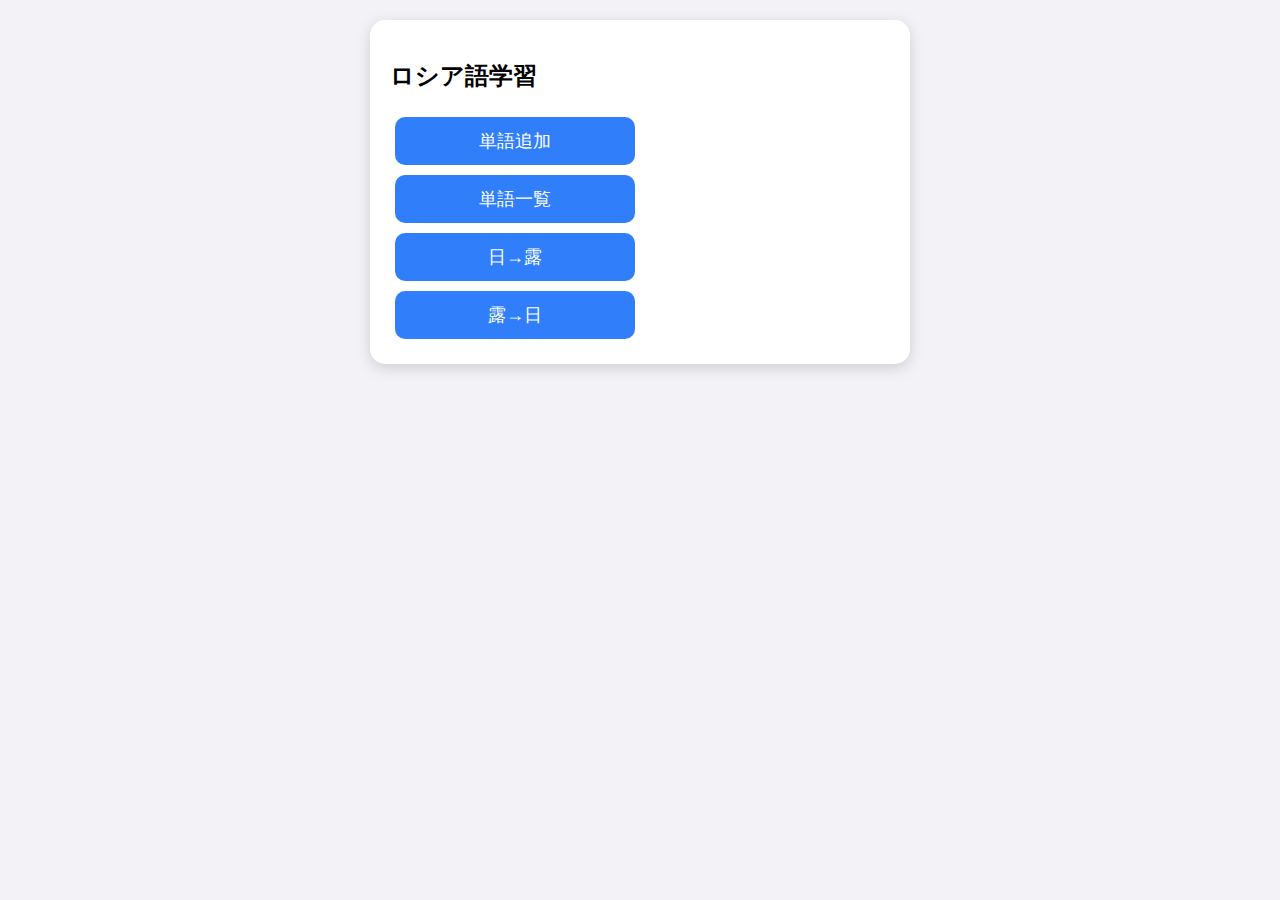
<file: index.html>
<!DOCTYPE html>
<html lang="ja">
<head>

<meta charset="UTF-8">
<meta name="viewport" content="width=device-width, initial-scale=1.0">

<title>ロシア語学習アプリ</title>
<link rel="apple-touch-icon" href="icon-512.png">
<link rel="manifest" href="manifest.json">
  
<style>

body{
font-family:-apple-system,BlinkMacSystemFont,"Segoe UI";
background:#f2f2f7;
margin:0;
padding:20px;
}

.container{
background:white;
padding:20px;
border-radius:15px;
box-shadow:0 4px 15px rgba(0,0,0,0.15);
max-width:500px;
margin:auto;
}

button{
font-size:18px;
padding:12px;
margin:5px;
border:none;
border-radius:10px;
background:#317EFB;
color:white;
width:100%;
}

input{
font-size:20px;
padding:10px;
width:100%;
margin:10px 0;
}

.keyboard button{
width:11%;
margin:1%;
padding:8px;
font-size:16px;
}

.word-item{
display:flex;
justify-content:space-between;
margin:5px 0;
}

.menu button{
width:48%;
}

</style>

</head>
<body>

<div class="container">

<h2>ロシア語学習</h2>

<div class="menu">

<button onclick="showAdd()">単語追加</button>
<button onclick="showList()">単語一覧</button>
<button onclick="startQuiz('jp')">日→露</button>
<button onclick="startQuiz('ru')">露→日</button>

</div>

<div id="content"></div>

</div>

<script>

// =====================
// データ保存
// =====================

let words = JSON.parse(localStorage.getItem("words") || "{}");
let mistakes = JSON.parse(localStorage.getItem("mistakes") || "{}");

function saveWords(){
localStorage.setItem("words", JSON.stringify(words));
}

function saveMistakes(){
localStorage.setItem("mistakes", JSON.stringify(mistakes));
}

// =====================
// 単語追加
// =====================

function showAdd(){

content.innerHTML=`

<input id="jp" placeholder="日本語">

<input id="ru" placeholder="ロシア語">

<button onclick="addWord()">保存</button>

`;

}

function addWord(){

let jp=document.getElementById("jp").value;
let ru=document.getElementById("ru").value;

if(!jp||!ru)return;

words[jp]={

ru:ru,
level:0,
correct:0,
wrong:0

};

saveWords();

alert("保存しました");

}

// =====================
// 単語一覧
// =====================

function showList(){

let html="";

for(let jp in words){

let w=words[jp];

html+=`
<div class="word-item">
<span>${jp} → ${w.ru} (Lv.${w.level})</span>
<button onclick="deleteWord('${jp}')">削除</button>
</div>
`;

}

content.innerHTML=html;

}

function deleteWord(jp){

delete words[jp];

saveWords();

showList();

}

// =====================
// 重み付き選択
// =====================

function weightedChoice(){

let pool=[];

for(let jp in words){

let level=words[jp].level;

let weight=5-level;

for(let i=0;i<weight;i++)
pool.push(jp);

}

return pool[Math.floor(Math.random()*pool.length)];

}

// =====================
// クイズ
// =====================

let current;
let mode;

function startQuiz(m){

if(Object.keys(words).length<4){

alert("単語を4つ以上登録してください");

return;

}

mode=m;

nextQuestion();

}

function nextQuestion(){

let jp=weightedChoice();

current={

jp:jp,
ru:words[jp].ru

};

if(mode=="jp"){

content.innerHTML=`

<h3>${jp}</h3>

<input id="answer">

<button onclick="check()">回答</button>

<div id="keyboard"></div>

`;

createKeyboard();

}

else{

let choices=[jp];

let keys=Object.keys(words);

while(choices.length<4){

let fake=keys[Math.floor(Math.random()*keys.length)];

if(!choices.includes(fake))
choices.push(fake);

}

choices.sort(()=>Math.random()-0.5);

let buttons="";

choices.forEach(c=>{

buttons+=`<button onclick="checkChoice('${c}')">${c}</button>`;

});

content.innerHTML=`

<h3>${current.ru}</h3>

${buttons}

`;

}

}

// =====================
// 回答チェック
// =====================

function check(){

let ans=document.getElementById("answer").value;

if(ans==current.ru){

alert("正解");

words[current.jp].correct++;

if(words[current.jp].level<4)
words[current.jp].level++;

}

else{

alert("不正解 正解："+current.ru);

words[current.jp].wrong++;

if(words[current.jp].level>0)
words[current.jp].level--;

mistakes[current.jp]=(mistakes[current.jp]||0)+1;

saveMistakes();

}

saveWords();

nextQuestion();

}

function checkChoice(ans){

if(ans==current.jp){

alert("正解");

words[current.jp].correct++;

if(words[current.jp].level<4)
words[current.jp].level++;

}

else{

alert("不正解 正解："+current.jp);

words[current.jp].wrong++;

if(words[current.jp].level>0)
words[current.jp].level--;

mistakes[current.jp]=(mistakes[current.jp]||0)+1;

saveMistakes();

}

saveWords();

nextQuestion();

}

// =====================
// キリルキーボード
// =====================

function createKeyboard(){

let letters="абвгдеёжзийклмнопрстуфхцчшщыьэюя";

let html="<div class='keyboard'>";

for(let l of letters){

html+=`<button onclick="typeLetter('${l}')">${l}</button>`;

}

html+="</div>";

keyboard.innerHTML=html;

}

function typeLetter(l){

answer.value+=l;

}

// =====================

</script>

</body>

</html>
</file>
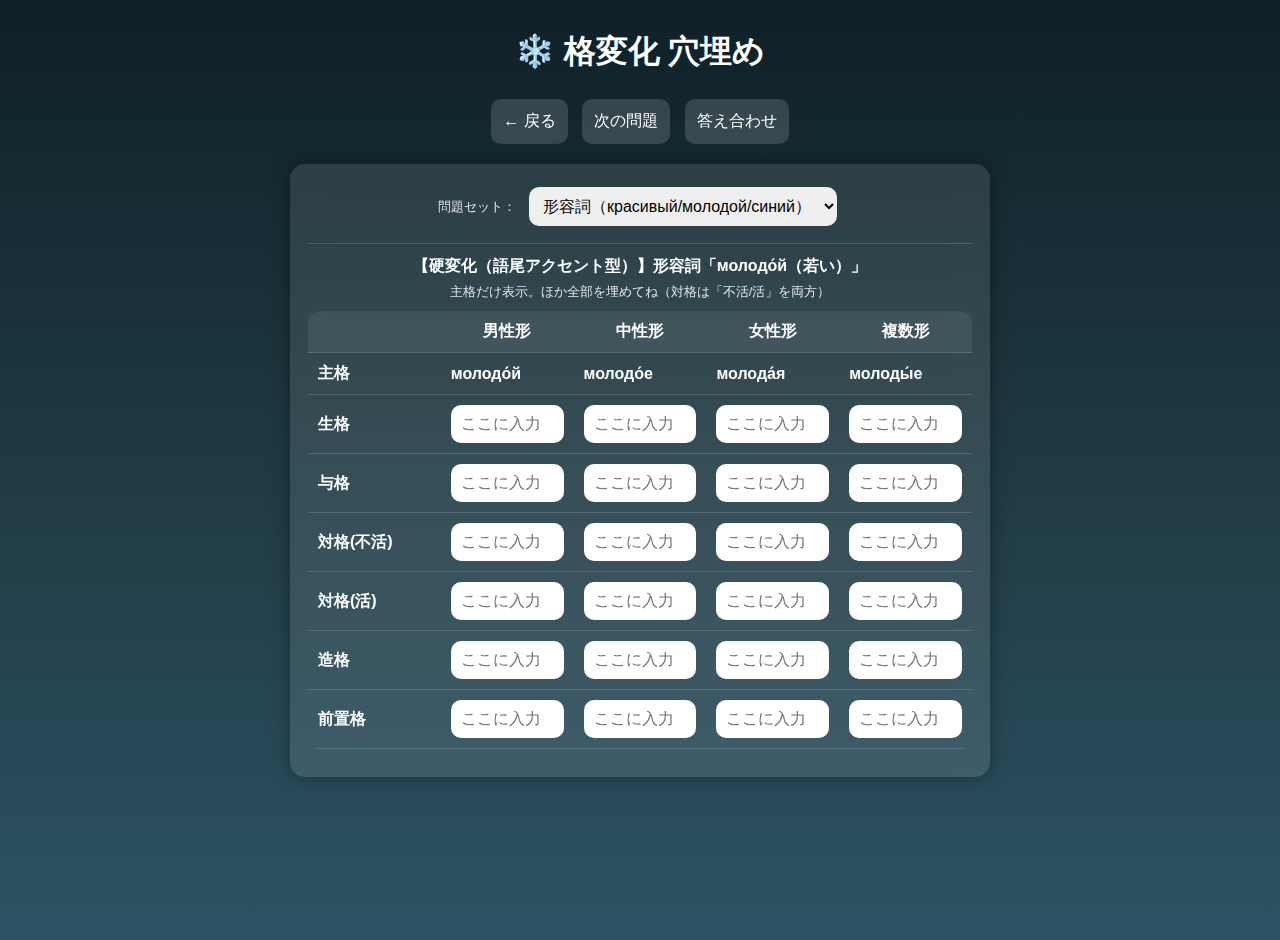
<file: declension.html>
<!DOCTYPE html>
<html lang="ja">
<head>
<meta charset="UTF-8" />
<meta name="viewport" content="width=device-width, initial-scale=1.0" />
<title>格変化 穴埋め</title>

<link rel="apple-touch-icon" href="icon-192.png">
<link rel="manifest" href="manifest.json">

<style>
/* index.html と同系統の冬テーマ */
body{
  font-family: -apple-system, BlinkMacSystemFont, sans-serif;
  margin:0;
  padding:20px;
  background: linear-gradient(to bottom, #0f2027, #203a43, #2c5364);
  color:white;
  min-height:100vh;
}
.container{ max-width:700px; margin:auto; }
h1{ text-align:center; margin: 10px 0 20px; }
.menu{ text-align:center; margin-bottom:15px; }
button{
  margin:5px;
  padding:12px;
  font-size:16px;
  border:none;
  border-radius:10px;
  background:rgba(255,255,255,0.15);
  color:white;
  backdrop-filter:blur(10px);
}
button:hover{ background:rgba(255,255,255,0.3); }
select{
  margin:5px;
  padding:10px;
  font-size:16px;
  border-radius:10px;
  border:none;
}
.card{
  background:rgba(255,255,255,0.1);
  padding:18px;
  margin:10px 0;
  border-radius:15px;
  backdrop-filter:blur(15px);
  box-shadow:0 0 20px rgba(0,0,0,0.35);
}
.small{ opacity:0.85; font-size:13px; }
table{
  width:100%;
  border-collapse:collapse;
  margin-top:10px;
  overflow:hidden;
  border-radius:12px;
}
th, td{
  padding:10px;
  border-bottom:1px solid rgba(255,255,255,0.15);
  vertical-align:middle;
}
th{
  text-align:center;
  font-weight:700;
  background:rgba(255,255,255,0.08);
}
td.case{
  width:95px;
  font-weight:700;
  white-space:nowrap;
}
input.cell{
  width:95%;
  padding:10px;
  border-radius:10px;
  border:none;
  font-size:16px;
}
.ok{ color:#8cffc1; text-shadow:0 0 10px rgba(140,255,193,0.5); }
.ng{ color:#ff9aa2; text-shadow:0 0 10px rgba(255,154,162,0.5); }
hr{ border:none; border-top:1px solid rgba(255,255,255,0.15); margin:12px 0; }
/* ==== スマホで横はみ出し防止（レイアウトは維持） ==== */

/* まずページ全体で横スクロールを禁止 */
html, body{
  overflow-x: hidden;
}

/* 表を枠内に収める（列幅を均等にして潰す） */
table{
  table-layout: fixed;   /* これが効く */
  width: 100%;
}

/* セル内容が長いときに折り返す */
th, td{
  word-break: break-word;
  overflow-wrap: anywhere;
}

/* 入力欄がセル幅を超えないようにする */
input.cell{
  width: 100%;
  max-width: 100%;
  box-sizing: border-box; /* 重要：padding込みで100%にする */
  min-width: 0;           /* iOSで効くことがある */
}

/* 左の「主格/生格…」列を少しだけ細くして圧縮 */
td.case{
  width: 74px;           /* 95px→小さめに */
}

/* スマホ時だけ文字を少し小さくして収める */
@media (max-width: 420px){
  th, td{ padding: 8px; font-size: 14px; }
  input.cell{ font-size: 14px; padding: 9px; }
  td.case{ width: 64px; }
}
</style>
</head>

<body>
<div class="container">

  <h1>❄️ 格変化 穴埋め</h1>

  <div class="menu">
    <button onclick="location.href='index.html'">← 戻る</button>
    <button onclick="newQuestion()">次の問題</button>
    <button onclick="checkAll()">答え合わせ</button>
  </div>

  <div class="card">
    <div style="display:flex; flex-wrap:wrap; gap:8px; align-items:center; justify-content:center;">
      <span class="small">問題セット：</span>
      <select id="setSelect" onchange="newQuestion()">
        <option value="adj">形容詞（красивый/молодой/синий）</option>
        <option value="poss">所有代名詞（мой/наш）</option>
        <option value="demo">指示代名詞（этот）</option>
        <option value="pers">人称代名詞（я/ты/он/оно/она）</option>
        <option value="plur">人称代名詞（複数：мы/вы/они）</option>
        <option value="q">疑問詞（что/кто）</option>
      </select>
    </div>

    <hr>

    <div id="prompt" style="font-weight:800; text-align:center;">（ここに問題タイトル）</div>
    <div class="small" style="text-align:center; margin-top:6px;">
      主格だけ表示。ほか全部を埋めてね（対格は「不活/活」を両方）
    </div>

    <div id="tableArea"></div>

    <div id="result" style="margin-top:10px; text-align:center;"></div>
  </div>

</div>

<script>
// ====== 共通：表の定義 ======
// 形式：
// {
//   id: "...",
//   title: "...",
//   headers: ["", "男性形", "中性形", ...],
//   rows: [
//     { key:"nom", label:"主格", values:[...], lock:true },
//     { key:"gen", label:"生格", values:[...], lock:false },
//     ...
//   ],
//   // checkで許容する別解を入れたいとき：alts: { "ins:f": ["A","B"] } みたいな
//   alts: {}
// }

const CASES_6 = [
  {key:"nom", label:"主格"},
  {key:"gen", label:"生格"},
  {key:"dat", label:"与格"},
  {key:"acc_in", label:"対格(不活)"},
  {key:"acc_an", label:"対格(活)"},
  {key:"ins", label:"造格"},
  {key:"pre", label:"前置格"},
];

// ====== 問題データ（画像の表に合わせた形） ======
const DATA = {

  adj: [
    {
      id:"adj_krasivy",
      title:"【硬変化】形容詞「красивый（美しい）」",
      headers:["", "男性形", "中性形", "女性形", "複数形"],
      rows:[
        {key:"nom", label:"主格", values:["краси́вый","краси́вое","краси́вая","краси́вые"], lock:true},
        {key:"gen", label:"生格", values:["краси́вого","краси́вого","краси́вой","краси́вых"]},
        {key:"dat", label:"与格", values:["краси́вому","краси́вому","краси́вой","краси́вым"]},
        {key:"acc_in", label:"対格(不活)", values:["краси́вый","краси́вое","краси́вую","краси́вые"]},
        {key:"acc_an", label:"対格(活)",   values:["краси́вого","краси́вое","краси́вую","краси́вых"]},
        {key:"ins", label:"造格", values:["краси́вым","краси́вым","краси́вой","краси́выми"]},
        {key:"pre", label:"前置格", values:["краси́вом","краси́вом","краси́вой","краси́вых"]},
      ],
      alts:{}
    },
    {
      id:"adj_molodoy",
      title:"【硬変化（語尾アクセント型）】形容詞「молодо́й（若い）」",
      headers:["", "男性形", "中性形", "女性形", "複数形"],
      rows:[
        {key:"nom", label:"主格", values:["молодо́й","молодо́е","молода́я","молоды́е"], lock:true},
        {key:"gen", label:"生格", values:["молодо́го","молодо́го","молодо́й","молоды́х"]},
        {key:"dat", label:"与格", values:["молодо́му","молодо́му","молодо́й","молоды́м"]},
        {key:"acc_in", label:"対格(不活)", values:["молодо́й","молодо́е","молоду́ю","молоды́е"]},
        {key:"acc_an", label:"対格(活)",   values:["молодо́го","молодо́е","молоду́ю","молоды́х"]},
        {key:"ins", label:"造格", values:["молоды́м","молоды́м","молодо́й","молоды́ми"]},
        {key:"pre", label:"前置格", values:["молодо́м","молодо́м","молодо́й","молоды́х"]},
      ],
      alts:{}
    },
    {
      id:"adj_siniy",
      title:"【軟変化】形容詞「си́ний（青い）」",
      headers:["", "男性形", "中性形", "女性形", "複数形"],
      rows:[
        {key:"nom", label:"主格", values:["си́ний","си́нее","си́няя","си́ние"], lock:true},
        {key:"gen", label:"生格", values:["си́него","си́него","си́ней","си́них"]},
        {key:"dat", label:"与格", values:["си́нему","си́нему","си́ней","си́ним"]},
        {key:"acc_in", label:"対格(不活)", values:["си́ний","си́нее","си́нюю","си́ние"]},
        {key:"acc_an", label:"対格(活)",   values:["си́него","си́нее","си́нюю","си́них"]},
        {key:"ins", label:"造格", values:["си́ним","си́ним","си́нею","си́ними"]},
        {key:"pre", label:"前置格", values:["си́нем","си́нем","си́ней","си́них"]},
      ],
      // 造格(女性)は「си́ней」も許容したいならここに追加
      alts:{ "ins:2": ["си́ней","си́нею"] } // 2=女性形列
    },
  ],

  poss: [
    {
      id:"poss_moy",
      title:"所有代名詞「мо́й（私の）」※ твой/свой も同語尾",
      headers:["", "男性形", "中性形", "女性形", "複数形"],
      rows:[
        {key:"nom", label:"主格", values:["мо́й","моё","моя́","мои́"], lock:true},
        {key:"gen", label:"生格", values:["моего́","моего́","мое́й","мои́х"]},
        {key:"dat", label:"与格", values:["моему́","моему́","мое́й","мои́м"]},
        {key:"acc_in", label:"対格(不活)", values:["мо́й","моё","мою́","мои́"]},
        {key:"acc_an", label:"対格(活)",   values:["моего́","моё","мою́","мои́х"]},
        {key:"ins", label:"造格", values:["мои́м","мои́м","мое́й","мои́ми"]},
        {key:"pre", label:"前置格", values:["моём","моём","мое́й","мои́х"]},
      ],
      alts:{}
    },
    {
      id:"poss_nash",
      title:"所有代名詞「на́ш（私たちの）」※ ваш も同語尾",
      headers:["", "男性形", "中性形", "女性形", "複数形"],
      rows:[
        {key:"nom", label:"主格", values:["на́ш","на́ше","на́ша","на́ши"], lock:true},
        {key:"gen", label:"生格", values:["на́шего","на́шего","на́шей","на́ших"]},
        {key:"dat", label:"与格", values:["на́шему","на́шему","на́шей","на́шим"]},
        {key:"acc_in", label:"対格(不活)", values:["на́ш","на́ше","на́шу","на́ши"]},
        {key:"acc_an", label:"対格(活)",   values:["на́шего","на́ше","на́шу","на́ших"]},
        {key:"ins", label:"造格", values:["на́шим","на́шим","на́шей","на́шими"]},
        {key:"pre", label:"前置格", values:["на́шем","на́шем","на́шей","на́ших"]},
      ],
      alts:{}
    },
  ],

  demo: [
    {
      id:"demo_etot",
      title:"指示代名詞「э́тот（この）」",
      headers:["", "男性形", "中性形", "女性形", "複数形"],
      rows:[
        {key:"nom", label:"主格", values:["э́тот","э́то","э́та","э́ти"], lock:true},
        {key:"gen", label:"生格", values:["э́того","э́того","э́той","э́тих"]},
        {key:"dat", label:"与格", values:["э́тому","э́тому","э́той","э́тим"]},
        {key:"acc_in", label:"対格(不活)", values:["э́тот","э́то","э́ту","э́ти"]},
        {key:"acc_an", label:"対格(活)",   values:["э́того","э́то","э́ту","э́тих"]},
        {key:"ins", label:"造格", values:["э́тим","э́тим","э́той","э́тими"]},
        {key:"pre", label:"前置格", values:["э́том","э́том","э́той","э́тих"]},
      ],
      alts:{}
    }
  ],

  pers: [
    {
      id:"pers_sg",
      title:"人称代名詞（単数）※（）は前置詞と一緒の形",
      headers:["", "私", "君", "彼", "それ", "彼女"],
      rows:[
        {key:"nom", label:"主格", values:["я","ты","он","оно́","она́"], lock:true},
        {key:"gen", label:"生格", values:["меня́","тебя́","его́ (него́)","его́ (него́)","её (неё)"]},
        {key:"dat", label:"与格", values:["мне","тебе́","ему́ (нему́)","ему́ (нему́)","е́й (не́й)"]},
        {key:"acc_in", label:"対格", values:["меня́","тебя́","его́ (него́)","его́ (него́)","её (неё)"]},
        {key:"ins", label:"造格", values:["мно́й","тобо́й","и́м (ни́м)","и́м (ни́м)","е́й (не́й)"]},
        {key:"pre", label:"前置格", values:["мне","тебе́","нём","нём","не́й"]},
      ],
      alts:{}
    }
  ],

  plur: [
    {
      id:"pers_pl",
      title:"人称代名詞（複数）※（）は前置詞と一緒の形",
      headers:["", "私たち", "あなた/君たち", "彼ら/それら"],
      rows:[
        {key:"nom", label:"主格", values:["мы́","вы́","они́"], lock:true},
        {key:"gen", label:"生格", values:["нас","вас","их (ни́х)"]},
        {key:"dat", label:"与格", values:["нам","вам","и́м (ни́м)"]},
        {key:"acc_in", label:"対格", values:["нас","вас","их (ни́х)"]},
        {key:"ins", label:"造格", values:["на́ми","ва́ми","и́ми (ни́ми)"]},
        {key:"pre", label:"前置格", values:["нас","вас","ни́х"]},
      ],
      alts:{}
    }
  ],

  q: [
    {
      id:"q_words",
      title:"疑問詞「что́（何） / кто́（誰）」",
      headers:["", "что́（何）", "кто́（誰）"],
      rows:[
        {key:"nom", label:"主格", values:["что́","кто́"], lock:true},
        {key:"gen", label:"生格", values:["чего́","кого́"]},
        {key:"dat", label:"与格", values:["чему́","кому́"]},
        {key:"acc_in", label:"対格", values:["что́","кого́"]},
        {key:"ins", label:"造格", values:["че́м","ке́м"]},
        {key:"pre", label:"前置格", values:["чём","ко́м"]},
      ],
      alts:{}
    }
  ],
};

// ====== 状態 ======
let current = null;

// ====== 表を描画 ======
function renderQuestion(q){
  current = q;
  document.getElementById("prompt").innerText = q.title;

  const area = document.getElementById("tableArea");

  // 表ヘッダ
  let html = `<table><tr>`;
  for(const h of q.headers){
    html += `<th>${h}</th>`;
  }
  html += `</tr>`;

  // 各行
  q.rows.forEach(row => {
    html += `<tr>`;
    html += `<td class="case">${row.label}</td>`;

    row.values.forEach((val, colIdx) => {
      const id = `${row.key}__${colIdx}`;

      if(row.key === "nom"){ // 主格は表示のみ
        html += `<td><b>${val}</b></td>`;
      } else {
        html += `<td><input class="cell" id="${id}" placeholder="ここに入力"></td>`;
      }
    });

    html += `</tr>`;
  });

  html += `</table>`;
  area.innerHTML = html;

  document.getElementById("result").innerText = "";
}

// ====== 答え合わせ ======
function normalize(s){
  return (s || "")
    .trim()
    // Unicode結合文字を分解（ё対策にも有効）
    .normalize("NFD")
    // アクセント記号（結合アキュート）を消す
    .replace(/[\u0301]/g, "")
    // 余計な連続スペースを1個に
    .replace(/\s+/g, " ")
    // 元の形に戻す
    .normalize("NFC");
}

function isCorrect(rowKey, colIdx, userValue, correctValue, alts){
  const u = normalize(userValue);
  const c = normalize(correctValue);

  if(u === c) return true;

  // 別解許容（例：си́ней/си́нею）
  const altKey = `${rowKey}:${colIdx}`;
  if(alts && alts[altKey]){
    return alts[altKey].some(v => normalize(v) === u);
  }
  return false;
}

function checkAll(){
  if(!current) return;

  let total = 0;
  let ok = 0;

  for(const row of current.rows){
    if(row.key === "nom") continue;

    row.values.forEach((correctVal, colIdx) => {
      const id = `${row.key}__${colIdx}`;
      const input = document.getElementById(id);
      if(!input) return;

      total++;
      const good = isCorrect(row.key, colIdx, input.value, correctVal, current.alts);

      if(good){
        ok++;
        input.style.outline = "2px solid rgba(140,255,193,0.9)";
      } else {
        input.style.outline = "2px solid rgba(255,154,162,0.95)";
      }
    });
  }

  const res = document.getElementById("result");
  if(ok === total){
    res.innerHTML = `<span class="ok">⭕ 全問正解！ (${ok}/${total})</span>`;
  } else {
    res.innerHTML = `<span class="ng">❌ まだミスあり (${ok}/${total})</span><div class="small" style="margin-top:6px;">赤枠が間違い。もう一回いこ</div>`;
  }
}

// ====== 次の問題（ランダム） ======
function pickRandom(arr){
  return arr[Math.floor(Math.random() * arr.length)];
}

function newQuestion(){
  const set = document.getElementById("setSelect").value;

  const pool = DATA[set];
  if(!pool || pool.length === 0) return;

  const q = pickRandom(pool);
  renderQuestion(q);
}

// 初期表示
newQuestion();
</script>

</body>
</html>
</file>
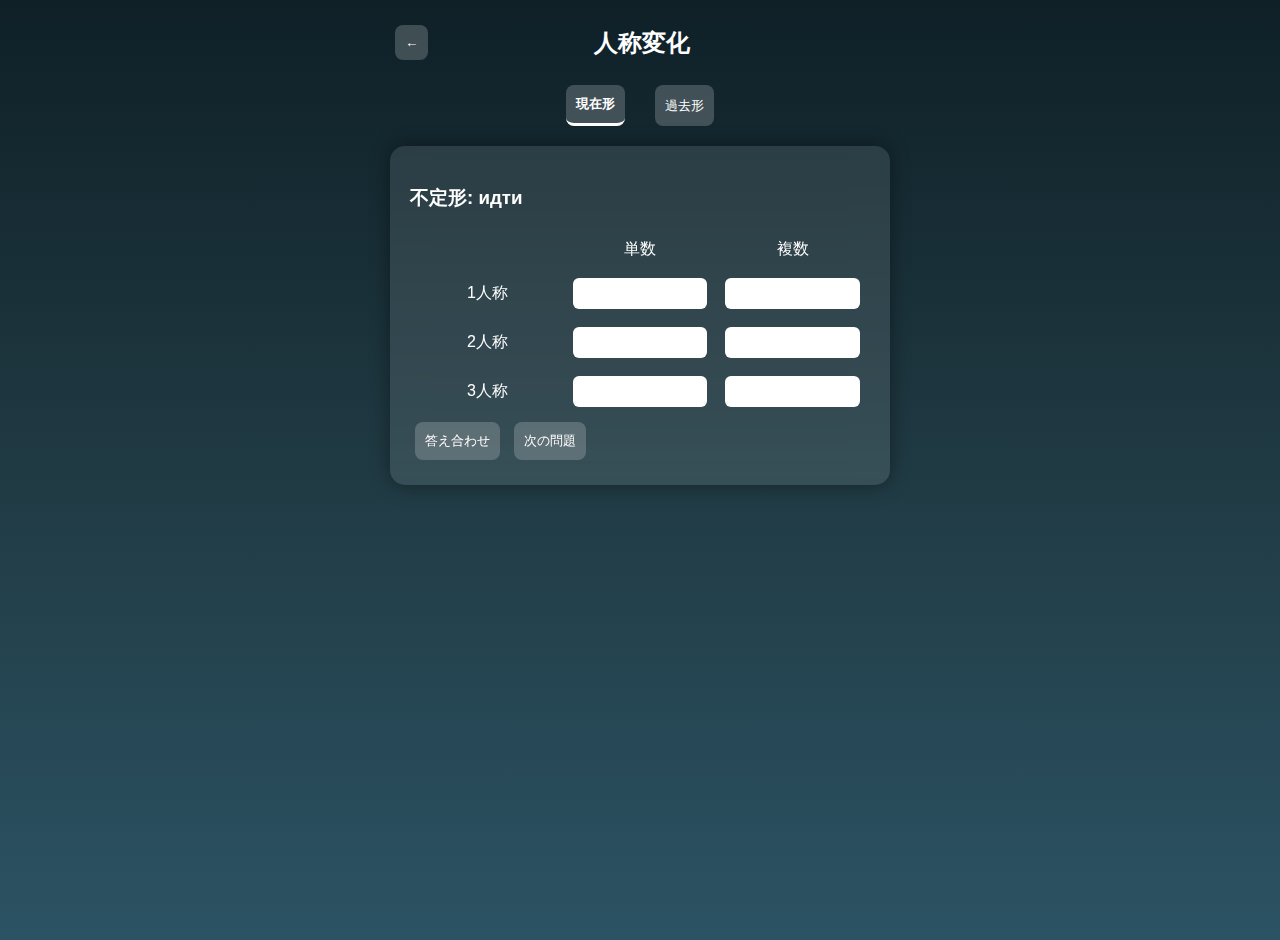
<file: motion.html>
<!DOCTYPE html>
<html lang="ja">
<head>
<meta charset="UTF-8">
<meta name="viewport" content="width=device-width, initial-scale=1.0">
<title>人称変化</title>

<style>
body{
  font-family:-apple-system,BlinkMacSystemFont,sans-serif;
  margin:0;
  padding:20px;
  background:linear-gradient(to bottom,#0f2027,#203a43,#2c5364);
  color:white;
  min-height:100vh;
}
.container{ max-width:500px; margin:auto; }

.card{
  background:rgba(255,255,255,0.1);
  padding:20px;
  border-radius:15px;
  backdrop-filter:blur(15px);
  box-shadow:0 0 20px rgba(0,0,0,0.4);
  margin-bottom:15px;
}

table{
  width:100%;
  table-layout:fixed;
  margin-top:15px;
}
td{
  padding:8px;
  text-align:center;
}
input{
  width:100%;
  padding:8px;
  border-radius:6px;
  border:none;
  box-sizing:border-box;
}
button{
  margin:5px;
  padding:10px;
  border:none;
  border-radius:8px;
  background:rgba(255,255,255,0.2);
  color:white;
}

/* タブ風 */
.tabbar{
  display:flex;
  justify-content:center;
  gap:20px;
  margin-bottom:15px;
}
.tab.active{
  font-weight:bold;
  border-bottom:3px solid white;
}
</style>
</head>

<body>
<div class="container">

<div style="display:flex; align-items:center; justify-content:space-between; margin-bottom:15px;">
  <button onclick="history.back()">←</button>
  <h2 style="margin:0;">人称変化</h2>
  <div style="width:40px;"></div>
</div>

<div class="tabbar">
  <button id="presentBtn" class="tab active" onclick="showTense('present')">現在形</button>
  <button id="pastBtn" class="tab" onclick="showTense('past')">過去形</button>
</div>

<div id="quizArea"></div>

</div>

<script>
// ===== アクセント無視 =====
function normalize(s){
  return (s||"")
    .trim()
    .normalize("NFD")
    .replace(/[\u0301]/g,"")
    .replace(/ё/g,"е").replace(/Ё/g,"Е")
    .normalize("NFC");
}

let tense = "present";
let current = 0;

// ===== データ =====
const presentVerbs = [
 {inf:"идти", forms:["иду","идёшь","идёт","идём","идёте","идут"]},
 {inf:"нести", forms:["несу","несёшь","несёт","несём","несёте","несут"]},
 {inf:"вести", forms:["веду","ведёшь","ведёт","ведём","ведёте","ведут"]},
 {inf:"ходить", forms:["хожу","ходишь","ходит","ходим","ходите","ходят"]}
];

const pastVerbs = [
 {inf:"идти", forms:["шёл","шла","шло","шли"]},
 {inf:"нести", forms:["нёс","несла","несло","несли"]},
 {inf:"вести", forms:["вёл","вела","вело","вели"]}
];

// ===== 表示切替 =====
function showTense(type){
  tense = type;
  current = 0;

  document.getElementById("presentBtn").classList.toggle("active", type==="present");
  document.getElementById("pastBtn").classList.toggle("active", type==="past");

  render();
}

// ===== 描画 =====
function render(){
  const area = document.getElementById("quizArea");

  if(tense==="present"){
    const v = presentVerbs[current];
    area.innerHTML = `
      <div class="card">
        <h3>不定形: ${v.inf}</h3>
        <table>
          <tr><td></td><td>単数</td><td>複数</td></tr>
          <tr><td>1人称</td><td><input id="s1"></td><td><input id="p1"></td></tr>
          <tr><td>2人称</td><td><input id="s2"></td><td><input id="p2"></td></tr>
          <tr><td>3人称</td><td><input id="s3"></td><td><input id="p3"></td></tr>
        </table>
        <button onclick="check()">答え合わせ</button>
        <button onclick="next()">次の問題</button>
        <div id="result"></div>
      </div>
    `;
  }

  if(tense==="past"){
    const v = pastVerbs[current];
    area.innerHTML = `
      <div class="card">
        <h3>不定形: ${v.inf}</h3>
        <table>
          <tr><td>男性</td><td><input id="m"></td></tr>
          <tr><td>女性</td><td><input id="f"></td></tr>
          <tr><td>中性</td><td><input id="n"></td></tr>
          <tr><td>複数</td><td><input id="pl"></td></tr>
        </table>
        <button onclick="check()">答え合わせ</button>
        <button onclick="next()">次の問題</button>
        <div id="result"></div>
      </div>
    `;
  }
}

// ===== 判定 =====
function check(){
  let ok = true;

  if(tense==="present"){
    const v = presentVerbs[current].forms;
    const ans = [
      document.getElementById("s1").value,
      document.getElementById("s2").value,
      document.getElementById("s3").value,
      document.getElementById("p1").value,
      document.getElementById("p2").value,
      document.getElementById("p3").value
    ];
    for(let i=0;i<6;i++){
      if(normalize(ans[i])!==normalize(v[i])) ok=false;
    }
    document.getElementById("result").innerText =
      ok ? "⭕ 正解！" : "❌ 正解: " + v.join(" / ");
  }

  if(tense==="past"){
    const v = pastVerbs[current].forms;
    const ans = [
      document.getElementById("m").value,
      document.getElementById("f").value,
      document.getElementById("n").value,
      document.getElementById("pl").value
    ];
    for(let i=0;i<4;i++){
      if(normalize(ans[i])!==normalize(v[i])) ok=false;
    }
    document.getElementById("result").innerText =
      ok ? "⭕ 正解！" : "❌ 正解: " + v.join(" / ");
  }
}

// ===== 次の問題 =====
function next(){
  if(tense==="present"){
    current = (current+1)%presentVerbs.length;
  } else {
    current = (current+1)%pastVerbs.length;
  }
  render();
}

// 初期表示
render();
</script>

</body>
</html>
</file>
